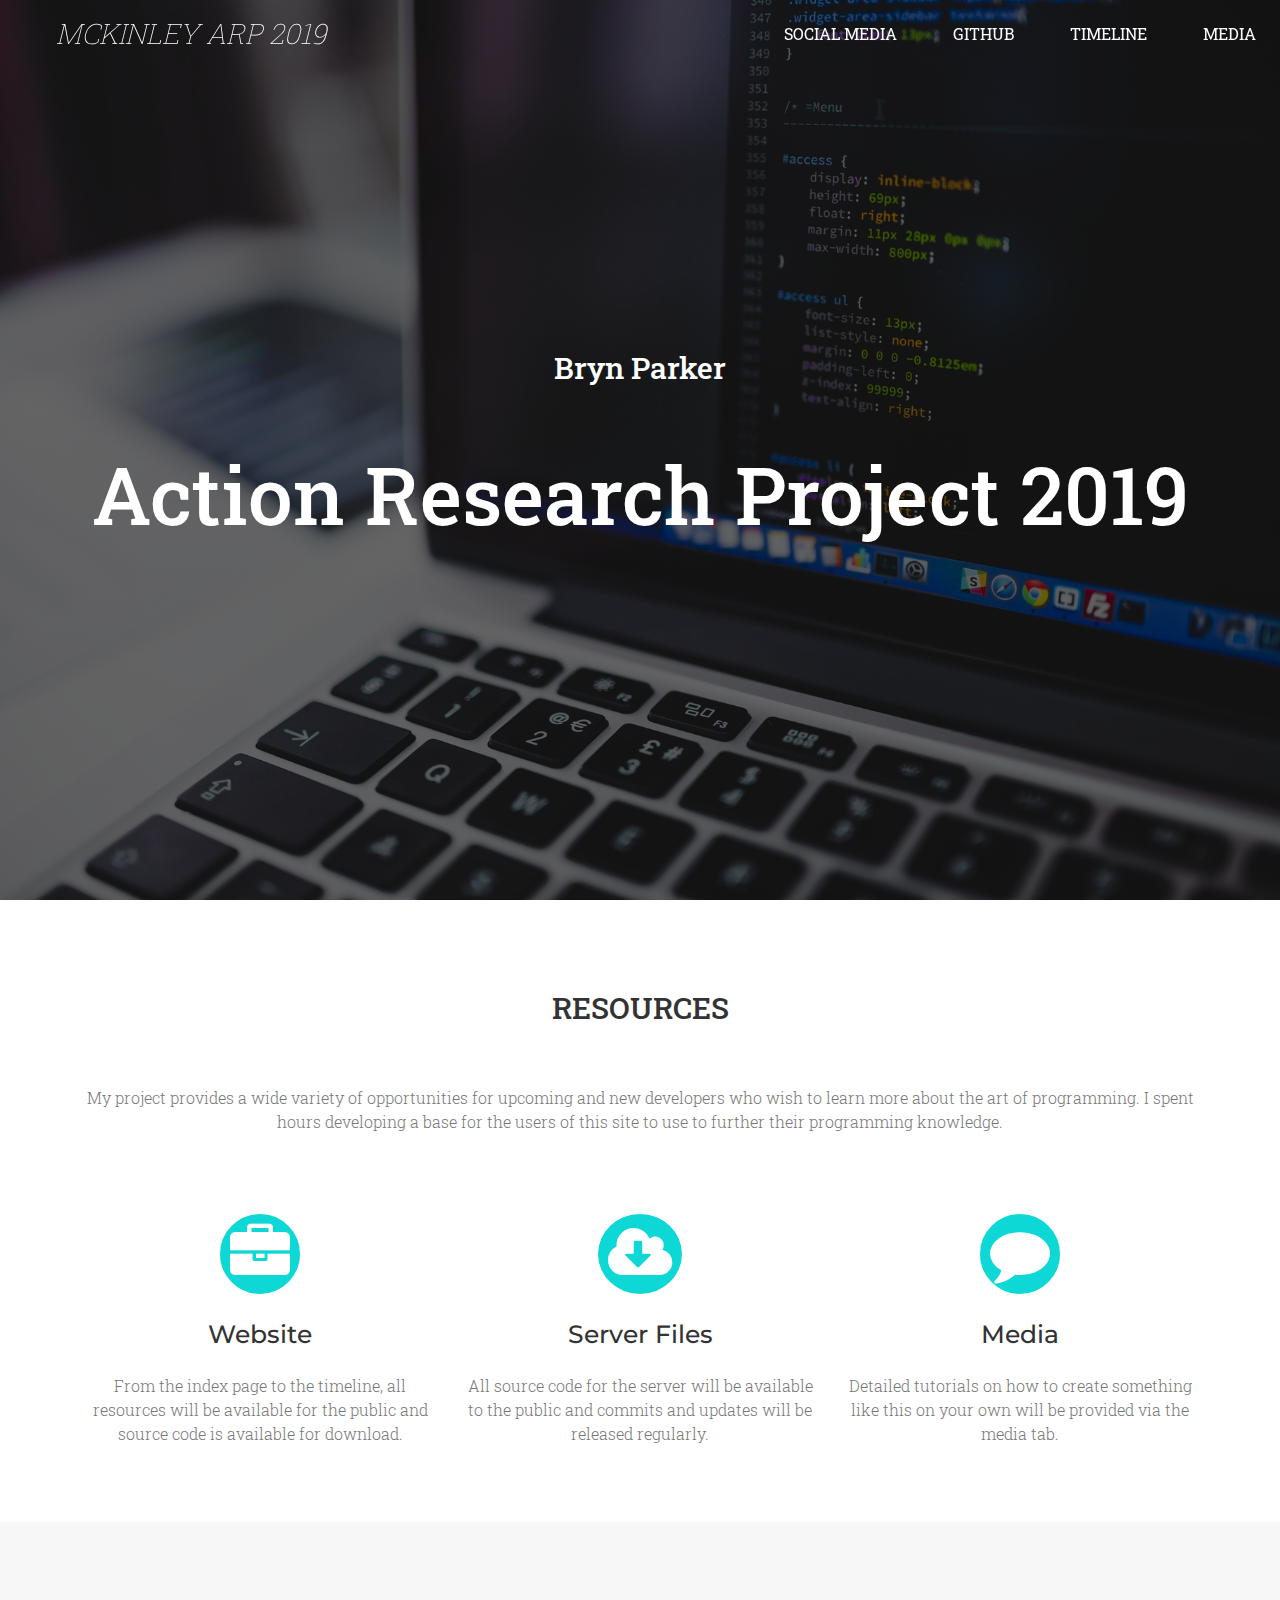
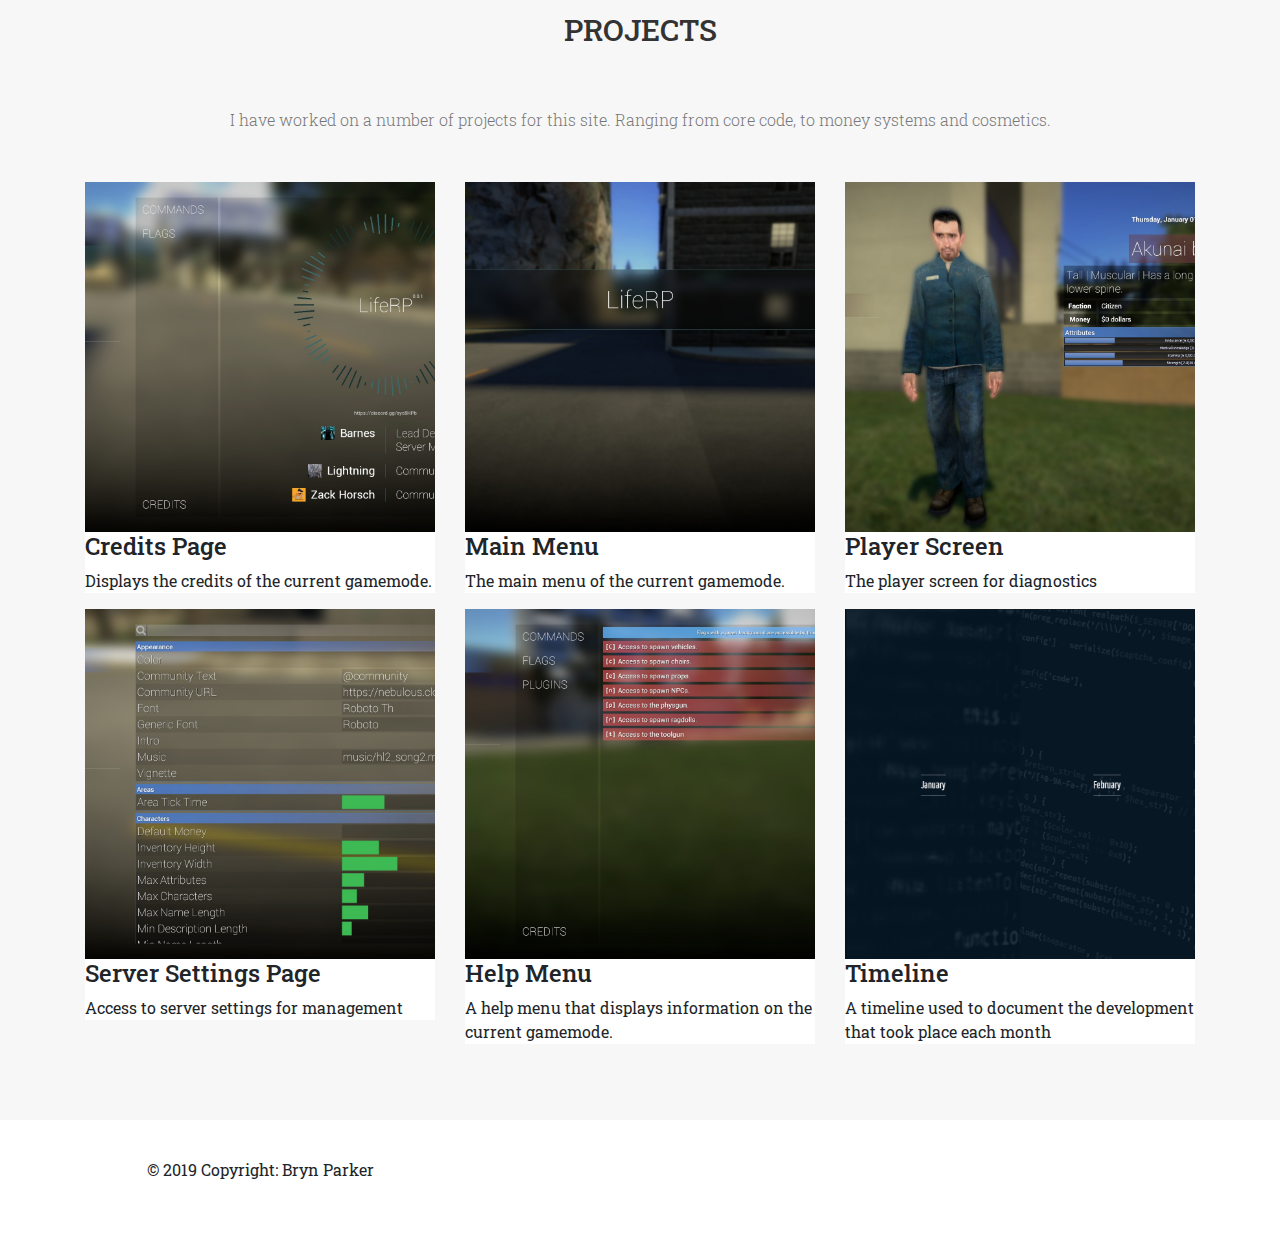
<file: index.html>
<html lang="en"><head>
    <title>Bryn Parker - ARP</title>
    <!-- Required meta tags -->
    <meta charset="utf-8">
    <meta name="viewport" content="width=device-width, initial-scale=1, shrink-to-fit=no">
    <!-- Bootstrap CSS -->
    <link href="https://fonts.googleapis.com/css?family=Montserrat:100,100i,200,200i,300,300i,400|Roboto+Slab:100,300,400,700" rel="stylesheet">

    <link rel="stylesheet" href="https://maxcdn.bootstrapcdn.com/bootstrap/4.0.0-beta.2/css/bootstrap.min.css">

    <link rel="stylesheet" href="css/style.css">
    <link rel="stylesheet" href="css/responsive.css">

    <link rel="stylesheet" href="font-awesome-4.7.0/css/font-awesome.css">

</head>

<body>

    <!-- Navigation-->
    <nav class="navbar navbar-expand-lg navbar-light fixed-top scrolled" id="main-nav">
        <a class="navbar-brand">McKinley ARP 2019</a>
        <button class="navbar-toggler" type="button" data-toggle="collapse" data-target="#navbarNav" aria-controls="navbarNav" aria-expanded="false" aria-label="Toggle navigation">
    <span class="navbar-toggler-icon"></span>
  </button>
        <div class="collapse navbar-collapse" id="navbarNav">
            <ul class="navbar-nav">
                <li class="nav-item">
                    <a class="nav-link" href="https://discord.gg/bNucJgD">Social Media</a>
                </li>
                <li class="nav-item">
                    <a class="nav-link" href="https://github.com/McKinleyARP2019">GitHub</a>
                </li>
                <li class="nav-item">
                    <a class="nav-link" href="timeline">Timeline</a>
                </li>
                <li class="nav-item">
                    <a class="nav-link" href="https://www.youtube.com/channel/UCZ9yiIej4p3KHmdUfyylKSQ">Media</a>
                </li>
            </ul>
        </div>
    </nav>
    <header id="background">
        <div class="title">
            <h2>Bryn Parker</h2>
            <h1>Action Research Project 2019</h1>

            

        </div>
    </header>
    <section id="my-service">
        <div class="container">
            <h2 id="me">Resources</h2>
            <p class="inside">My project provides a wide variety of opportunities for upcoming and new developers who wish to learn more about the art of programming. I spent hours developing a base for the users of this site to use to further their programming knowledge.</p>

            <div class="row">
                <div class="col-sm-4 text-center">
                    <a href=""><i class="fa fa-briefcase"></i></a>
                    <h3>Website</h3>
                    <p>From the index page to the timeline, all resources will be available for the public and source code is available for download.</p>
                </div>
                <div class="col-sm-4 text-center">
                    <a href=""><i class="fa fa-cloud-download"></i></a>
                    <h3>Server Files</h3>
                    <p>All source code for the server will be available to the public and commits and updates will be released regularly.</p>
                </div>
                <div class="col-sm-4 text-center">
                    <a href=""><i class="fa fa-comment"></i></a>
                    <h3>Media</h3>
                    <p>Detailed tutorials on how to create something like this on your own will be provided via the media tab.</p>
                </div>


            </div>
        </div>
    </section>
    <section id="portfolio">
        <div class="container">
            <h2 id="me">Projects</h2>
            <p class="inside">I have worked on a number of projects for this site. Ranging from core code, to money systems and cosmetics.</p>
            <div class="row">
                <div class="col-sm-6 col-md-4">
                    <div class="pic">
                        <div class="clear">
                            <div class="photo one">
                                <div class="portfolio-mask">
                                    <a href=""><i class="fa fa-plus"></i></a>
                                </div>
                            </div>
                        </div>
                        <h4 class="portfolio-inner">Credits Page</h4>
                        <p>Displays the credits of the current gamemode.</p>
                    </div>


                </div>
                <div class="col-sm-6 col-md-4">
                    <div class="pic">
                        <div class="clear">
                            <div class="photo two">
                                <div class="portfolio-mask">
                                    <a href=""><i class="fa fa-plus"></i></a>
                                </div>
                            </div>
                        </div>
                        <h4 class="portfolio-inner">Main Menu</h4>
                        <p>The main menu of the current gamemode.</p>
                    </div>

                </div>
                <div class="col-sm-6 col-md-4">
                    <div class="pic">
                        <div class="clear">
                            <div class="photo three">
                                <div class="portfolio-mask">
                                    <a href=""><i class="fa fa-plus"></i></a>
                                </div>
                            </div>
                        </div>
                        <h4 class="portfolio-inner">Player Screen</h4>
                        <p>The player screen for diagnostics</p>
                    </div>

                </div>
                <div class="col-sm-6 col-md-4">
                    <div class="pic">
                        <div class="clear">
                            <div class="photo four">
                                <div class="portfolio-mask">
                                    <a href=""><i class="fa fa-plus"></i></a>
                                </div>
                            </div>
                        </div>
                        <h4 class="portfolio-inner">Server Settings Page</h4>
                        <p>Access to server settings for management</p>
                    </div>
                </div>
                <div class="col-sm-6 col-md-4">
                    <div class="pic">
                        <div class="clear">
                            <div class="photo five">
                                <div class="portfolio-mask">
                                    <a href=""><i class="fa fa-plus"></i></a>
                                </div>
                            </div>
                        </div>
                        <h4 class="portfolio-inner">Help Menu</h4>
                        <p>A help menu that displays information on the current gamemode.</p>
                    </div>

                </div>
                <div class="col-sm-6 col-md-4">
                    <div class="pic">
                        <div class="clear">
                            <div class="photo six">
                                <div class="portfolio-mask">
                                    <a href=""><i class="fa fa-plus"></i></a>
                                </div>
                            </div>
                        </div>
                        <h4 class="portfolio-inner">Timeline</h4>
                        <p>A timeline used to document the development that took place each month</p>
                    </div>
                </div>
            </div>
        </div>
    </section>
    
    
    <footer id="foot-end">
        <div class="container">
            <div class="row">

                <div class="col-sm-12 col-lg-4 text-center">
                    <p>© 2019 Copyright: Bryn Parker</p>
                </div>
                <div class="col-sm-12 col-lg-4 text-center">
                    <div class="social-icons">
                        
                        
                        
                    </div>
                </div>
                <div class="col-sm-12 col-lg-4 links text-center">
                    
                    
                </div>


            </div>
        </div>
    </footer>


    <!--/Footer-->



    <!-- jQuery first, then Popper.js, then Bootstrap JS -->
    <script src="https://code.jquery.com/jquery-3.2.1.slim.min.js"></script>
    <script src="https://cdnjs.cloudflare.com/ajax/libs/popper.js/1.12.3/umd/popper.min.js"></script>
    <script src="https://maxcdn.bootstrapcdn.com/bootstrap/4.0.0-beta.2/js/bootstrap.min.js"></script>
    <script src="js/main.js"></script>



</body></html>
</file>
<file: css/style.css>
* {
    font-family: 'Roboto Slab', serif;
    box-sizing: border-box;
}

body {
    margin: 0px;
}

#main-nav a {
    color: white;
    text-transform: uppercase;
    margin-left: 40px;
}

#main-nav a:hover {
    color: #0ed8d6;
    transition: all 0.4s;
}

.navbar-brand {
    font-style: italic;
    font-weight: 100;
    font-size: 28px;
}

.navbar-collapse {
    justify-content: flex-end;

}

#background {
    height: 100vh;
    background-image: linear-gradient(rgba(0, 0, 0, 0.6), rgba(0, 0, 0, 0.6)),
    url('../img/header/pictures_on_the_wall.jpg');
    position: relative;
    background-size: cover;
    background-position: center;
    background-repeat: no-repeat;
    display: flex;
    justify-content: center;
    align-items: center;
}

.title {
    text-align: center;
    color: white;
}

h2 {
    font-size: 30px;
    margin-bottom: 60px;
}

h1 {
    font-size: 80px;

}

.btn-primary {
    font-family: 'Montserrat', serif;
    text-transform: uppercase;
    background-color: #0ed8d6;
    margin-top: 50px;
}

.scrolled {
    background-color: rgba(14, 216, 214, 0.6);
}

section {
    padding: 60px 0;
}

#me {
    color: #333333;
    text-align: center;
    margin-top: 30px;
    text-transform: uppercase;

}

.inside {
    margin-top: 30px;
    color: #777777;
    font-weight: 300;
    text-align: center;
    margin-bottom: 50px;
}

h3 {
    text-align: center;
    color: #333333;
    font-size: 25px;
    font-weight: 500px;
    font-family: 'Montserrat', serif;
    margin-top: 25px;
    margin-bottom: 25px;
}

.col-sm-4 {
    margin-top: 30px;
    color: #777777;
    font-weight: 300;

}

#my-service .fa {
    font-size: 60px;
    border-radius: 50%;
    border: 10px solid #0ed8d6;
    background-color: #0ed8d6;
    color: white;
    transition: all 0.3s ease-in-out 0.4s;
}

#my-service .fa:hover {
    cursor: default;
    transform: rotate(360deg);

}

#portfolio {
    background-color: #f7f7f7;
}
.pic{
    margin-bottom: 15px;
    background-color:white;
}
.clear {
    overflow: hidden;
}

.photo {
    height: 350px;
    background-size: cover;
    background-repeat: no-repeat;
    background-position: center center;
    position: relative;
    font-size: initial;
    transition: all 0.4s;
    
}

.photo.one {
    background-image:url(portfolio/box_of_cookies.jpg);
}

.photo.two {
    background-image: url(portfolio/chaotic_paint.jpg);
}

.photo.three {
    background-image: url(portfolio/chestnut_on_bracket.jpg);
}

.photo.four {
    background-image: url(portfolio/child_with_blue_paint.jpg);
}

.photo.five {
    background-image: url(portfolio/house_with_blue_doors.jpg);
}

.photo.six {
    background-image: url(portfolio/typing_on_laptop.jpg);
}

.photo:hover {
    transform: scale(1.5);
}

.portfolio-mask {
    /*    width: 100%;*/
    height: 100%;
    background-color: rgba(14, 216, 214, 0.5);
    opacity: 0;
    /*    position: absolute;*/
    transition: all 0.3s;
    display: flex;
    justify-content: center;
    align-items: center;

}

.portfolio-mask:hover {
    opacity: 1;
}

.fa.fa-plus {
    color: white;
    font-size: 50px;

}

.social-icons a {
    text-align: center;
    display: inline-block;
    width: 40px;
    height: 40px;
    color: white;
    border: 1px solid black;
    line-height: 40px;
    margin-right: 10px;
    margin-top: 20px;
    transition: all 0.4s;
    background-color: black;
    font-size: 30px;
    border-radius: 50%;
    margin-bottom: 60px;

}

.social-icons a:hover {
    color: #0ed8d6;
}

#me.end-title {
    color: white;
}

#section-contact .inside {
    color: white;
    font-weight: 200;
    font-style: italic;
}

#section-contact {
    background-image: linear-gradient(rgba(0, 0, 0, 0.6), rgba(0, 0, 0, 0.6)),
    url(/img/footer/world-map.jpg);
/*    position: relative;*/
    background-size: cover;
    background-position: center;
    background-repeat: no-repeat;
}

#section-contact .size-one {
    display: flex;
    justify-content: space-between;
    flex-direction: column;



}

#section-contact .size-two {
    height: 200px;
    margin-bottom: 0;

}

.form-group {
    margin: 0;
}

textarea {
    margin: 0;
    height: 100%;
}

#foot-end {
    line-height: 100px;
}

#foot-end .links a {
    text-decoration: none;
    color: #333333;
    font-weight: 300;

    margin-left: 20px;
}
</file>
<file: css/responsive.css>
@media all and (max-width: 1200px){

}

@media all and (max-width: 600px){
    input.resp{
        margin-bottom: 15px;
        
    }
    
    
}
</file>
